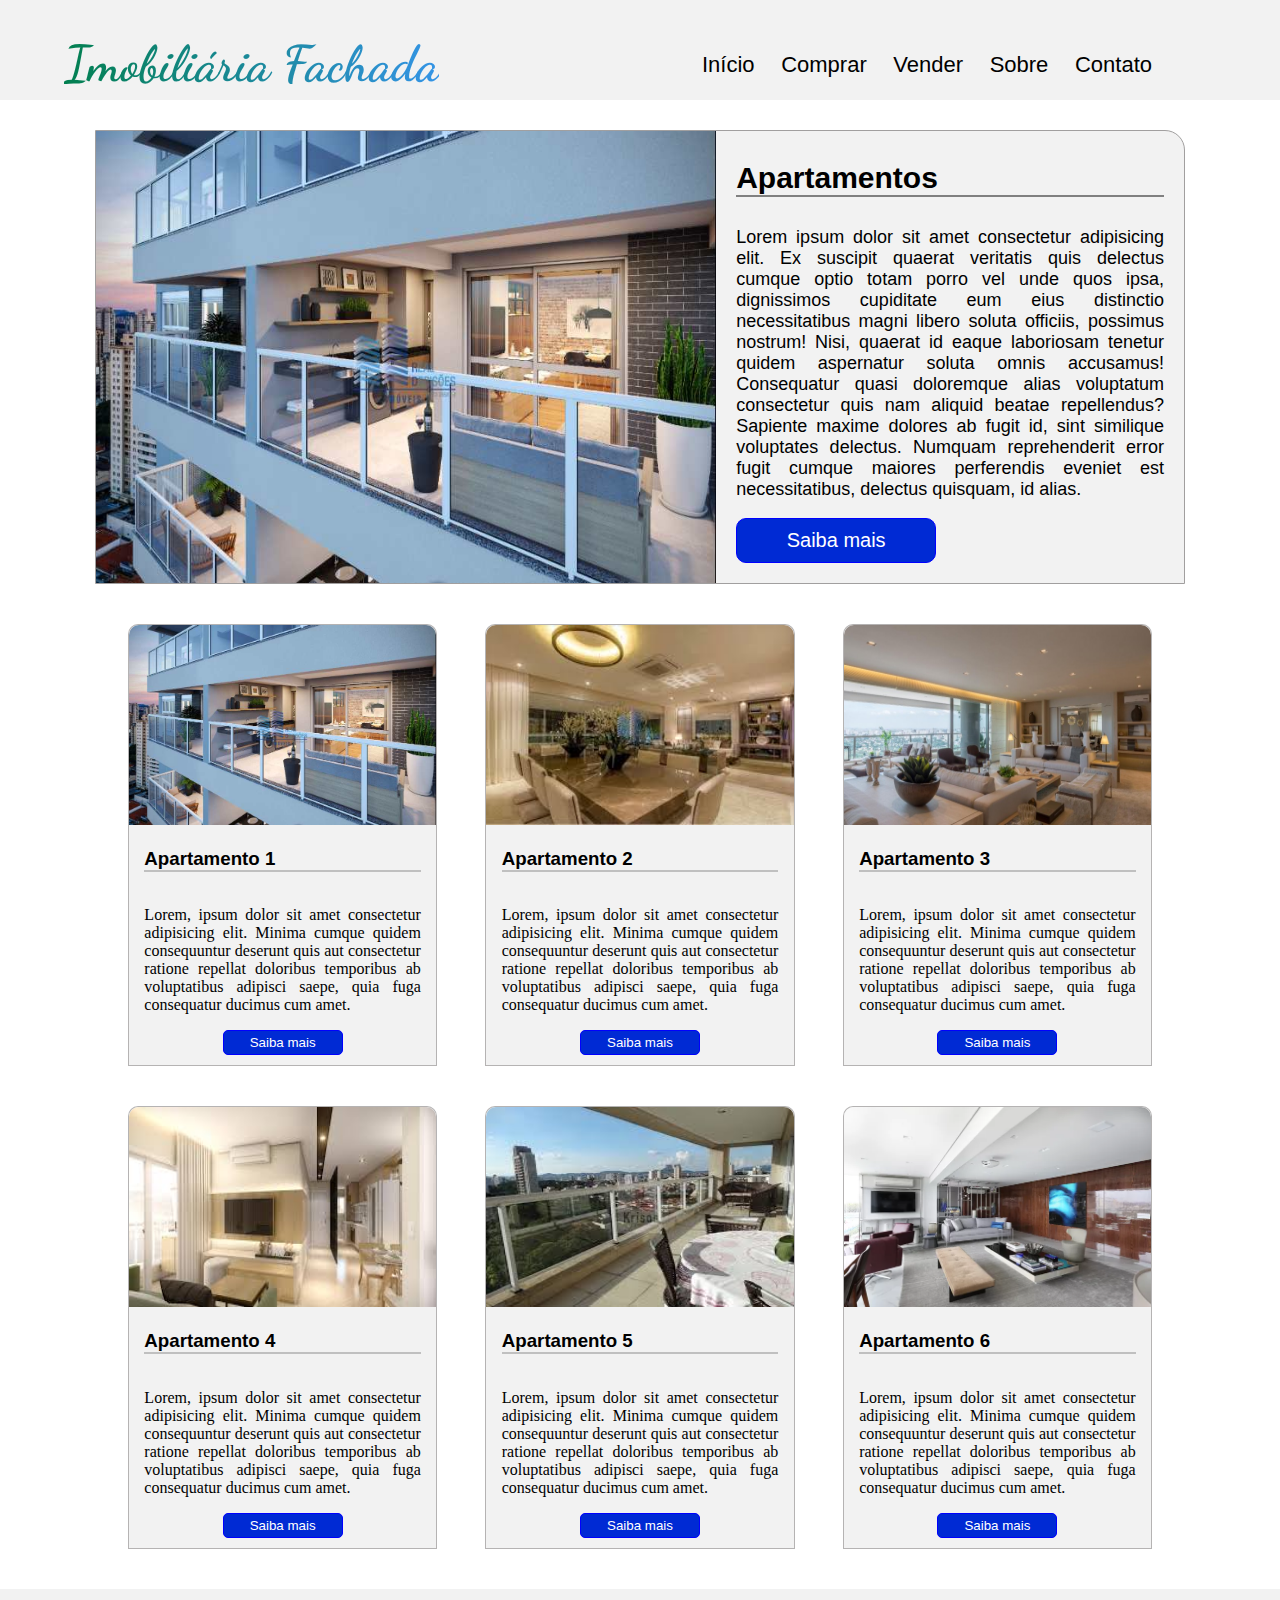
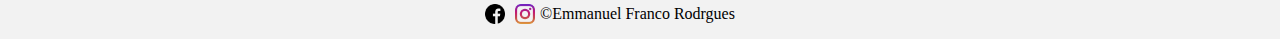
<file: index.html>
<!DOCTYPE html>
<html lang="en">
<head>
    <meta charset="UTF-8">
    <meta name="viewport" content="width=device-width, initial-scale=1.0">
    <title>Imobiliária fachada</title>
    <link rel="shortcut icon" href="imagens/botao-de-inicio.png" type="image/x-icon">
    <link rel="stylesheet" href="css/style.css">
</head>
<body>
    <!-- container principal -->
    <div class="container">

        <!-- cabeçalho -->
        <header class="cabecalho">
            <h1 class="logo">Imobiliária Fachada</h1>
            <menu class="menu">
                <a class="links_menu" href="index.html">Início</a>
                <a class="links_menu" href="fachada.html">Comprar</a>
                <a class="links_menu" href="fachada.html">Vender</a>
                <a class="links_menu" href="fachada.html">Sobre</a>
                <a class="links_menu" href="fachada.html">Contato</a>
            </menu>
        </header>

        <!-- apartamento principal -->
        <section class="section_apt">
            <img src="imagens/apartamento_01.jfif" alt="">
            <article class="artigo_apt">
                <h3 class="titulo_apt">Apartamentos</h3>
                <p class="apt_texto">Lorem ipsum dolor sit amet consectetur adipisicing elit. Ex suscipit quaerat veritatis quis delectus cumque optio totam porro vel unde quos ipsa, dignissimos cupiditate eum eius distinctio necessitatibus magni libero soluta officiis, possimus nostrum! Nisi, quaerat id eaque laboriosam tenetur quidem aspernatur soluta omnis accusamus! Consequatur quasi doloremque alias voluptatum consectetur quis nam aliquid beatae repellendus? Sapiente maxime dolores ab fugit id, sint similique voluptates delectus. Numquam reprehenderit error fugit cumque maiores perferendis eveniet est necessitatibus, delectus quisquam, id alias.</p>
                <button class="btn_saiba_mais"><a href="fachada.html">Saiba mais</a></button>
            </article>
        </section>
        
        <!-- seção com cards de apartamentos -->
        <section class="apartamentos">
            <article class="artigo_apt_02">
                <img src="imagens/apartamento_01.jfif" alt="">
                <span class="sobre_apt">
                    <h3 class="titulo_apt_02">Apartamento 1</h3>
                    <p>Lorem, ipsum dolor sit amet consectetur adipisicing elit. Minima cumque quidem consequuntur deserunt quis aut consectetur ratione repellat doloribus temporibus ab voluptatibus adipisci saepe, quia fuga consequatur ducimus cum amet.</p>
                    <button class="btn_sm_apts"><a href="fachada.html">Saiba mais</a></button>
                </span>
            </article>

            <article class="artigo_apt_02">
                <img src="imagens/apartamento_02.jfif" alt="">
                <span class="sobre_apt">
                    <h3 class="titulo_apt_02">Apartamento 2</h3>
                    <p>Lorem, ipsum dolor sit amet consectetur adipisicing elit. Minima cumque quidem consequuntur deserunt quis aut consectetur ratione repellat doloribus temporibus ab voluptatibus adipisci saepe, quia fuga consequatur ducimus cum amet.</p>
                    <button class="btn_sm_apts"><a href="fachada.html">Saiba mais</a></button>
                </span>
            </article>

            <article class="artigo_apt_02">
                <img src="imagens/apartamento_03.jpg" alt="">
                <span class="sobre_apt">
                    <h3 class="titulo_apt_02">Apartamento 3</h3>
                    <p>Lorem, ipsum dolor sit amet consectetur adipisicing elit. Minima cumque quidem consequuntur deserunt quis aut consectetur ratione repellat doloribus temporibus ab voluptatibus adipisci saepe, quia fuga consequatur ducimus cum amet.</p>
                    <button class="btn_sm_apts"><a href="fachada.html">Saiba mais</a></button>
                </span>
            </article>

            <article class="artigo_apt_02">
                <img src="imagens/apartamento_04.jfif" alt="">
                <span class="sobre_apt">
                    <h3 class="titulo_apt_02">Apartamento 4</h3>
                    <p>Lorem, ipsum dolor sit amet consectetur adipisicing elit. Minima cumque quidem consequuntur deserunt quis aut consectetur ratione repellat doloribus temporibus ab voluptatibus adipisci saepe, quia fuga consequatur ducimus cum amet.</p>
                    <button class="btn_sm_apts"><a href="fachada.html">Saiba mais</a></button>
                </span>
            </article>

            <article class="artigo_apt_02">
                <img src="imagens/apartamento_05.jfif" alt="">
                <span class="sobre_apt">
                    <h3 class="titulo_apt_02">Apartamento 5</h3>
                    <p>Lorem, ipsum dolor sit amet consectetur adipisicing elit. Minima cumque quidem consequuntur deserunt quis aut consectetur ratione repellat doloribus temporibus ab voluptatibus adipisci saepe, quia fuga consequatur ducimus cum amet.</p>
                    <button class="btn_sm_apts"><a href="fachada.html">Saiba mais</a></button>
                </span>
            </article>

            <article class="artigo_apt_02">
                <img src="imagens/apartamento_06.webp" alt="">
                <span class="sobre_apt">
                    <h3 class="titulo_apt_02">Apartamento 6</h3>
                    <p>Lorem, ipsum dolor sit amet consectetur adipisicing elit. Minima cumque quidem consequuntur deserunt quis aut consectetur ratione repellat doloribus temporibus ab voluptatibus adipisci saepe, quia fuga consequatur ducimus cum amet.</p>
                    <button class="btn_sm_apts"><a href="fachada.html">Saiba mais</a></button>
                </span>
            </article>
        </section>

        <!-- rodapé -->
        <footer>
            <menu class="menu_footer">
                <img src="imagens/facebook.png" alt="">
                <img src="imagens/instagram.png" alt="">
                <span>
                    <p>&copy;Emmanuel Franco Rodrgues</p>
                </span>
            </menu>
        </footer>        
    </div>
</body>
</html>
</file>
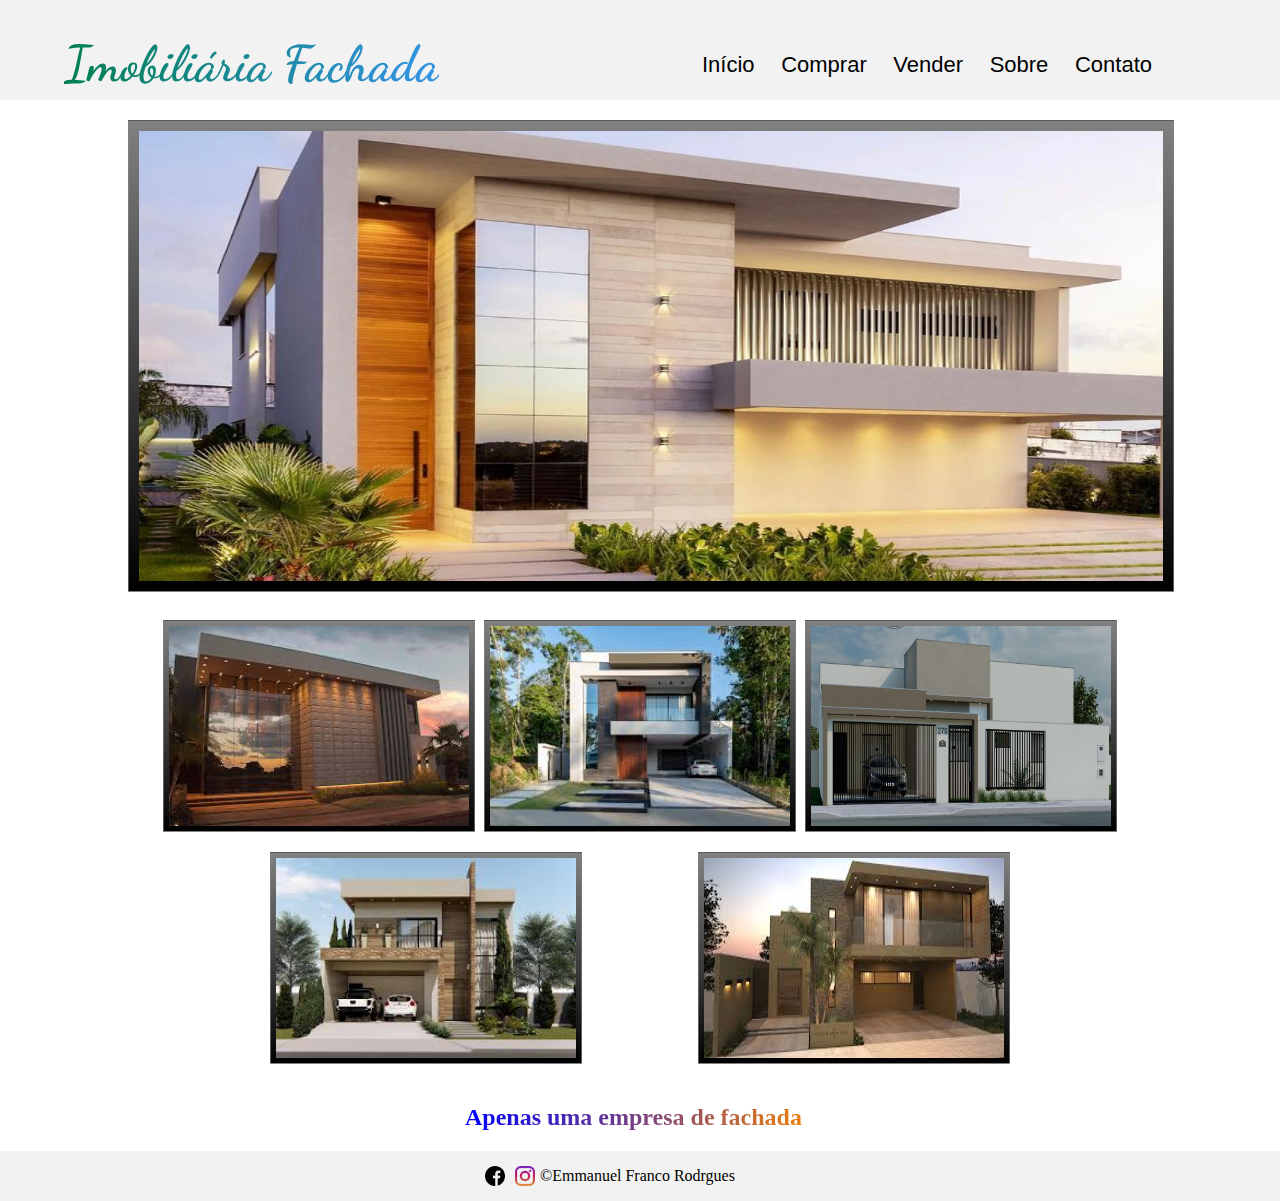
<file: fachada.html>
<!DOCTYPE html>
<html lang="en">
<head>
    <meta charset="UTF-8">
    <meta name="viewport" content="width=device-width, initial-scale=1.0">
    <title>Imobiliária fachada</title>
    <link rel="shortcut icon" href="imagens/botao-de-inicio.png" type="image/x-icon">
    <link rel="stylesheet" href="css/style.css">
    <link rel="stylesheet" href="css/style_fachada.css">
</head>
<body>
    <!-- container principal -->
    <div class="container">

        <!-- cabeçalho -->
        <header class="cabecalho">
            <h1 class="logo">Imobiliária Fachada</h1>
            <menu class="menu">
                <a class="links_menu" href="index.html">Início</a>
                <a class="links_menu" href="fachada.html">Comprar</a>
                <a class="links_menu" href="fachada.html">Vender</a>
                <a class="links_menu" href="fachada.html">Sobre</a>
                <a class="links_menu" href="fachada.html">Contato</a>
            </menu>
        </header>
        <!-- imagem principal -->
        <main class="fachada_principal">
            <img src="imagens/fachadas/fachada_01.webp" alt="fachada-1">
        </main>

        <!-- 5 imagens com flexbox -->
        <section class="fachada_imagens_x5">
            <img src="imagens/fachadas/fachada_02.jfif" alt="fachada-2">
            <img src="imagens/fachadas/fachada_03.jfif" alt="fachada-3">
            <img src="imagens/fachadas/fachada_04.jpg" alt="fachada-4">
            <img src="imagens/fachadas/fachada_05.jfif" alt="fachada-5">
            <img src="imagens/fachadas/fachada_06.jfif" alt="fachada-6">
        </section>

        <!-- texto de fachada -->
        <section class="texto_fachada">
            <h2 class="texto_h2_fachada">Apenas uma empresa de fachada</h2>
        </section>

        <!-- rodapé -->
        <footer>
            <menu class="menu_footer">
                <img src="imagens/facebook.png" alt="">
                <img src="imagens/instagram.png" alt="">
                <span>
                    <p>&copy;Emmanuel Franco Rodrgues</p>
                </span>
            </menu>
        </footer> 
    </div>
</body>
</html>
</file>
<file: css/style.css>
@font-face {
    font-family: Dancing;
    src: url(../fonte/DancingScript-VariableFont_wght.ttf);
}
body{
    width: 100%;
    margin: auto;
}

.container{
    height: 100%;
    margin: auto;   
}

.cabecalho{
    width: 100%;
    height: 100px;

    display: flex;
    flex-direction: row;
    justify-content: space-between;
    
    background-color: rgba(174, 174, 174, 0.155);
    
    margin: auto;
    padding: auto;
}

.logo{
    background: linear-gradient(to left, #3494e6, #027f4f);
    background-clip: text;
    -webkit-text-fill-color: transparent;

    display: inline-block;

    font-family: Dancing;
    font-weight: 800px;
    font-size: 50px;
    height: 50px;

    margin-left: 5%;
}

.menu{
    margin-top: auto;
    margin-right: 10%;

    display: flex;
    flex-direction: row;
    justify-content: space-between;

    width: 450px;

    font-family: Arial, Helvetica, sans-serif;
    font-size: 22px;
}

.links_menu{
    text-decoration: none;
    color: black;
}

.links_menu:hover{
    text-shadow: 5px 5px 10px grey;
}

.section_apt{
    width: 85%;
    height: 50%;

    display: flex;
    flex-direction: row;
    
    margin: auto;
    margin-top: 30px;

    border: 1px solid rgb(161, 159, 159);
    border-radius: 0px 20px 0px 0px;
    background-color: rgba(174, 174, 174, 0.155);
}
.section_apt img{
    width: 57%;
    
}

.artigo_apt{
    margin-left: 20px;
    margin-right: 20px;
    width: 80%;
    font-family: 'Lucida Sans', 'Lucida Sans Regular', 'Lucida Grande', 'Lucida Sans Unicode', Geneva, Verdana, sans-serif;
}

.titulo_apt{
    font-size: 30px;
    border-bottom: 2px solid gray;
}

.apt_texto{
    font-size: 18px;
    text-align: justify;
}

.btn_saiba_mais{
    background-color: rgb(0, 42, 212);

    width: 200px;
    height: 45px;

    border: 1px solid blue;
    border-radius: 10px;
    
    font-size: 20px;
    color: white;
    cursor: pointer;

    margin-bottom: 20px;

    transition: box-shadow 700ms;

}

.apartamentos{
    width: 80%;
    margin: auto;
    margin-top: 40px;
    display: flex;
    flex-direction: row;
    justify-content: space-between;
    flex-wrap: wrap;
}

.artigo_apt_02{
    width: 30%;
    margin-bottom: 40px;

    border: 1px solid rgba(161, 159, 159, 0.747);
    border-radius: 10px 10px 0px 0px;
    background-color: rgba(174, 174, 174, 0.155);
}

.artigo_apt_02 img{
    width: 100%;
    height: 200px;
    
    border-radius: 10px 10px 0px 0px;
}

.sobre_apt{
    display: flex;
    flex-direction: column;
    justify-content: space-between;
    text-align: justify;
    width: 90%;
    margin: auto;
}

.titulo_apt_02{
    font-family: 'Lucida Sans', 'Lucida Sans Regular', 'Lucida Grande', 'Lucida Sans Unicode', Geneva, Verdana, sans-serif;

    border-bottom: 2px solid rgba(128, 128, 128, 0.438);
}

.btn_sm_apts{
    margin: auto;
    margin-bottom: 10px;

    cursor: pointer;

    width: 120px;
    height: 25px;

    background-color: rgb(0, 42, 212);
    border: 1px solid blue;
    border-radius: 5px;

    color: white;

    transition: box-shadow 700ms;
}

.btn_sm_apts:hover, .btn_saiba_mais:hover{
    box-shadow: 0px 0px 8px blue;
}

.btn_saiba_mais a, .btn_sm_apts a{
    text-decoration: none;
    color: white;
}

footer{
    width: 100%;
    height: 50px;
    background-color: rgba(174, 174, 174, 0.155);
}

.menu_footer{
    width: 360px;
    height: 100%;

    display: flex;
    flex-direction: row;
    margin: auto;
    align-items: center;
}

.menu_footer img{
    width: 20px;
    height: 20px;
    margin: auto;
}

.menu_footer span{
    width: 300px;    
}
</file>
<file: css/style_fachada.css>
.container{
    width: 100%;
}

.fachada_principal{
    width: 80%;
    height: 500px;
    margin: auto;
    margin-top: 20px;
}

.fachada_principal img{
    width: 100%;
    height: 450px;
    padding: 10px;
}


.fachada_imagens_x5{
    display: flex;
    flex-direction: row;
    width: 76%;
    justify-content: space-evenly;
    flex-wrap: wrap;
    margin: auto;
}

.fachada_imagens_x5 img{
    width: 300px;
    height: 200px;
    margin-bottom: 20px;
    padding: 5px;   
}

.fachada_imagens_x5 img, .fachada_principal img{
    border: 1px solid rgba(131, 131, 131, 0.669);  
    background: linear-gradient(to top, black, grey);
}

.texto_fachada{
    width: 350px;

    margin: auto;

    background: linear-gradient(to right, blue, rgb(244, 132, 3));
    background-clip: text;
    -webkit-text-fill-color: transparent;
    display: flex;
}
</file>
